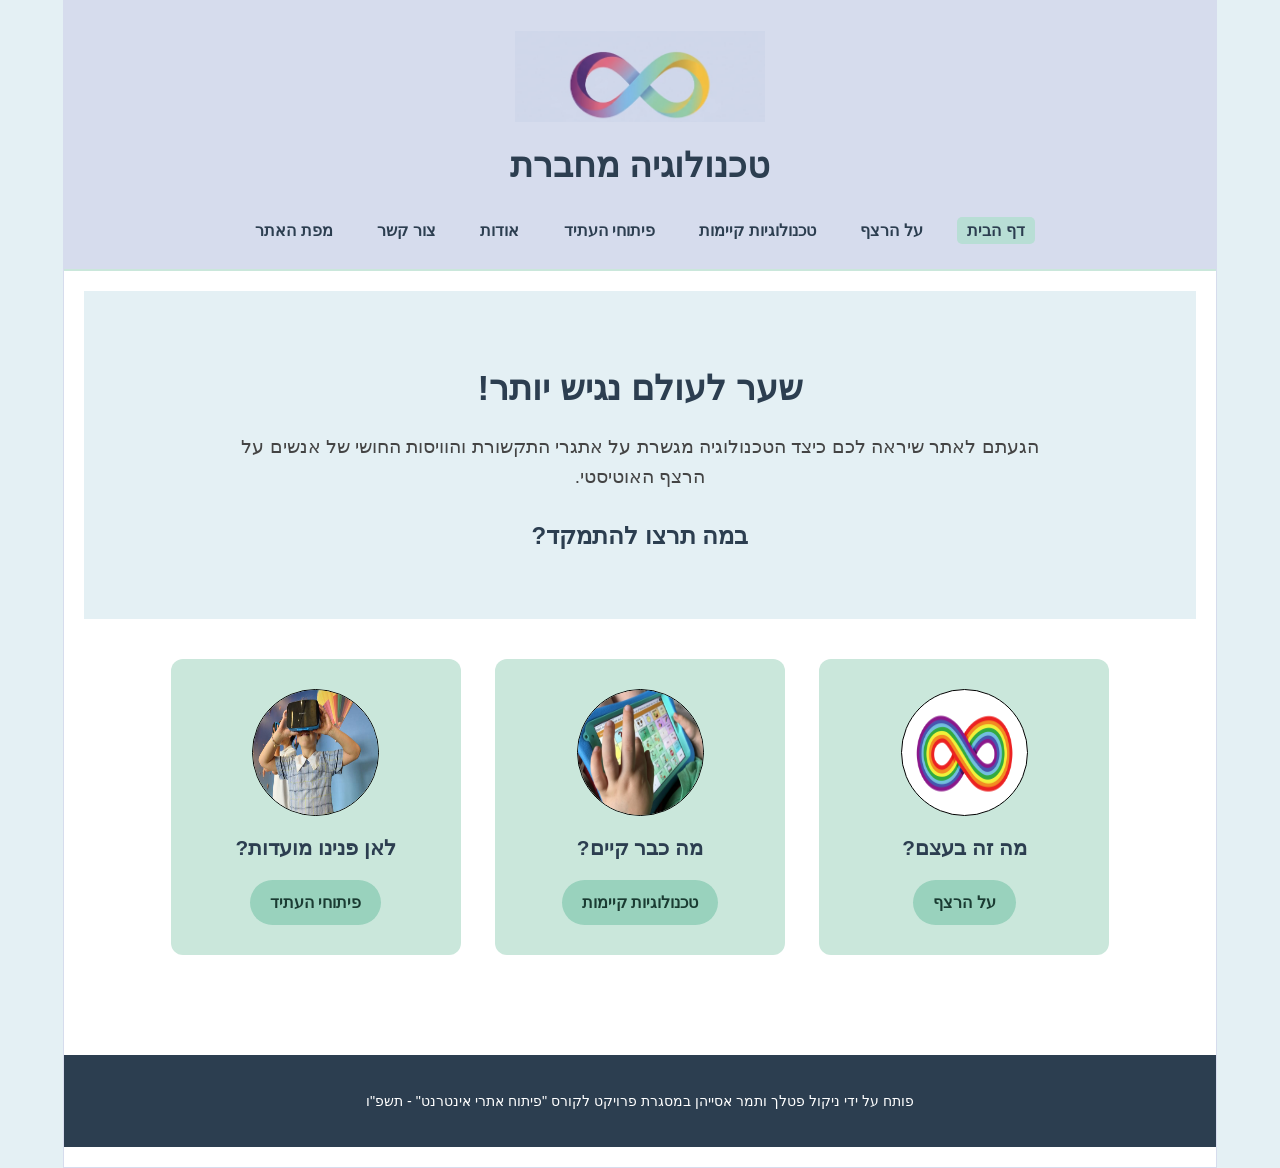
<file: index.html>
﻿<!DOCTYPE html>

<!-- הערה לאוהד-חשוב!!!!: מחקנו את שמות התיקיות images וגם styles מכל הניתובים, כי בהעלאה לgit אפשר להעלות רק קבצים בודדים והוא לא יכול לגשת לתיקייה המקורית -->


<html lang="he" dir="rtl">
<head>
    <meta charset="utf-8" />
    <title>טכנולוגיה מחברת | דף הבית</title>
    <meta name="description" content="טכנולוגיה מחברת - פתרונות טכנולוגיים חדשניים לאנשים על הרצף האוטיסטי" />
    <meta name="keywords" content="אוטיזם, טכנולוגיה, נגישות, שילוב, הרצף האוטיסטי" />
    <meta name="author" content="השם שלך ושם השותפה" />
    <meta name="viewport" content="width=device-width, initial-scale=1.0, user-scalable=yes">


    <link rel="icon" href="logo.png" type="image/x-icon">
    <link href="myStyle.css" rel="stylesheet" />
</head>


<body>
<div id="container">


    <header class="site-header">
        <a href="index.html">
            <img src="logo.png" alt="לוגו טכנולוגיה מחברת" class="logo" />
        </a>
        
        <h1>טכנולוגיה מחברת</h1>
        
        <nav aria-label="ניווט ראשי">
            <ul class="nav-links">
                <li><a href="index.html" class="active">דף הבית</a></li>
                <li><a href="about_autism.html">על הרצף</a></li>
                <li><a href="existing-tech.html">טכנולוגיות קיימות</a></li>
                <li><a href="future-tech.html">פיתוחי העתיד</a></li>
                <li><a href="about.html">אודות</a></li>
                <li><a href="contactUs.html">צור קשר</a></li>
                <li><a href="siteMap.html">מפת האתר</a></li>
            </ul>
        </nav>
    </header>

    
    <main>

        
        <section class="intro-section">
            <h2>שער לעולם נגיש יותר!</h2>
            <p>הגעתם לאתר שיראה לכם כיצד הטכנולוגיה מגשרת על אתגרי התקשורת והוויסות החושי של אנשים על הרצף האוטיסטי.</p>
            <h3>במה תרצו להתמקד?</h3>
        </section>

        
        <section class="visual-menu">

            
            <article class="menu-item">
                <img src="MainPage_1.png" alt="סמל האינסוף הצבעוני של הרצף האוטיסטי בעיגול" />
                <h4>מה זה בעצם?</h4>
                <a href="about_autism.html" class="action-btn">על הרצף</a>
            </article>

        
            <article class="menu-item">
                <img src="MainPage_2.jpg" alt="ידיים של ילד מתפעלות לוח תקשורת ואפליקציית סמלים על גבי טאבלט" />
                <h4>מה כבר קיים?</h4>
                <a href="existing-tech.html" class="action-btn">טכנולוגיות קיימות</a>
            </article>

            
            <article class="menu-item">
                <img src="MainPage_3.jpg" alt="ילד חובש משקפי מציאות מדומה על רקע כדורים פורחים" />
                <h4>לאן פנינו מועדות?</h4>
                <a href="future-tech.html" class="action-btn">פיתוחי העתיד</a>
            </article>


        </section>


    </main>


    <footer>
        <p>פותח על ידי ניקול פטלך ותמר אסייהן במסגרת פרויקט לקורס "פיתוח אתרי אינטרנט" - תשפ"ו</p>
    </footer>


</div>
</body>
</html>
</file>
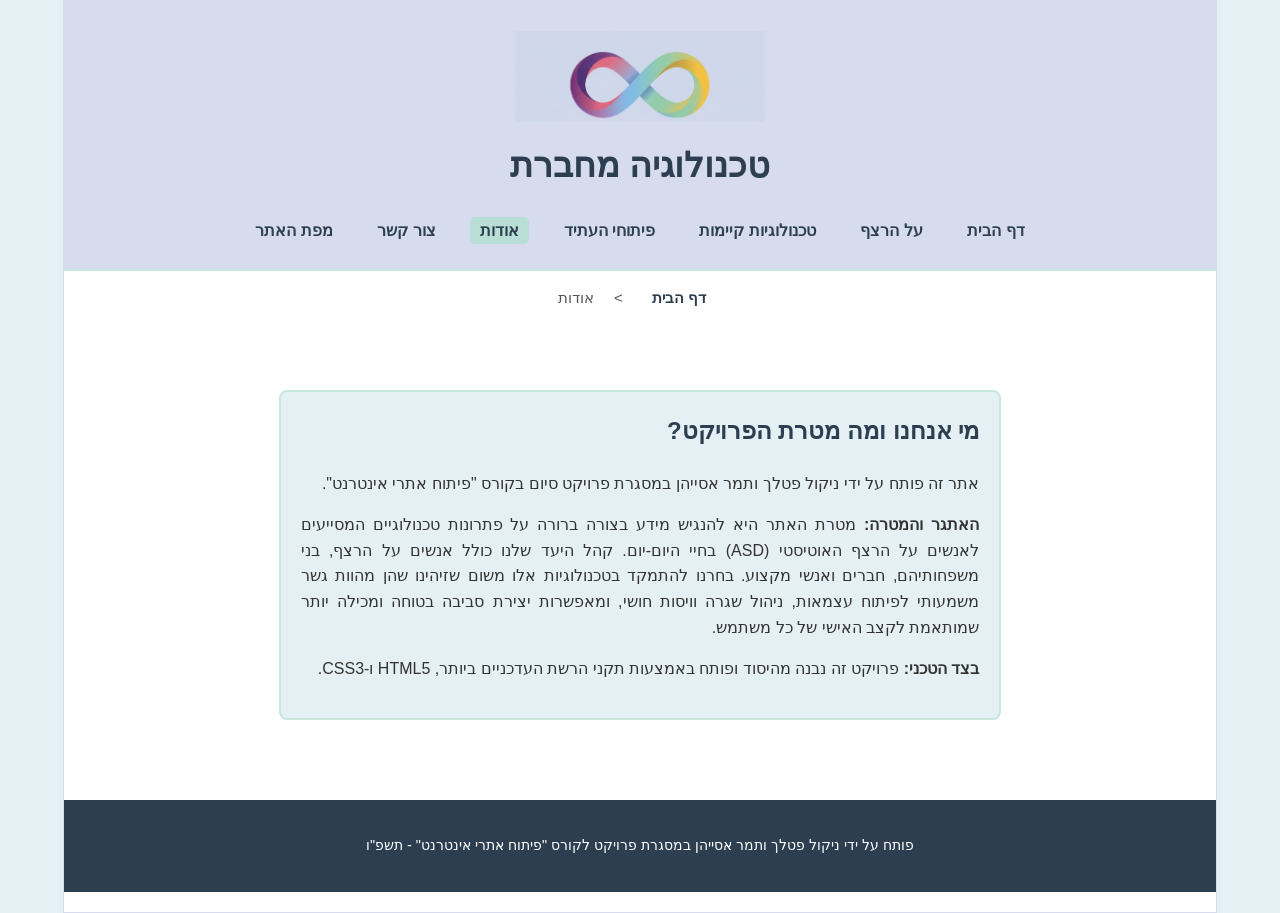
<file: about.html>
<!DOCTYPE html>

<!-- הערה לאוהד-חשוב!!!!: מחקנו את שמות התיקיות images וגם styles מכל הניתובים, כי בהעלאה לgit אפשר להעלות רק קבצים בודדים והוא לא יכול לגשת לתיקייה המקורית -->

<html lang="he" dir="rtl">
<head>
    <meta charset="utf-8" />
    <title>טכנולוגיה מחברת | אודות</title>
    <meta name="description" content="מידע על מפתחות האתר, מטרת הפרויקט וקהל היעד של טכנולוגיה מחברת." />
    <meta name="keywords" content="אודות, טכנולוגיה מחברת, נגישות, אוטיזם" />
    <meta name="author" content="ניקול פטלך ותמר אסייהן" />
    <meta name="viewport" content="width=device-width, initial-scale=1.0, user-scalable=yes" />

    <link rel="icon" href="logo.png" type="image/x-icon" />
    <link href="myStyle.css" rel="stylesheet" />
</head>

<body>
<div id="container">

    <header class="site-header">
        <a href="index.html">
            <img src="logo.png" alt="לוגו טכנולוגיה מחברת" class="logo" />
        </a>

        <h1>טכנולוגיה מחברת</h1>

        <nav aria-label="ניווט ראשי">
            <ul class="nav-links">
                <li><a href="index.html">דף הבית</a></li>
                <li><a href="about_autism.html">על הרצף</a></li>
                <li><a href="existing-tech.html">טכנולוגיות קיימות</a></li>
                <li><a href="future-tech.html">פיתוחי העתיד</a></li>
                <li><a href="about.html" class="active">אודות</a></li>
                <li><a href="contactUs.html">צור קשר</a></li>
                <li><a href="siteMap.html">מפת האתר</a></li>
            </ul>
        </nav>
    </header>

    <nav aria-label="פירורי לחם" class="breadcrumbs">
        <ul>
            <li><a href="index.html">דף הבית</a></li>
            <li>&gt;</li>
            <li>אודות</li>
        </ul>
    </nav>

    <main>
        <section class="white-box about-box">
            <h2>מי אנחנו ומה מטרת הפרויקט?</h2>

            <p>
                אתר זה פותח על ידי ניקול פטלך ותמר אסייהן במסגרת פרויקט סיום בקורס "פיתוח אתרי אינטרנט".
            </p>

            <p>
                <strong>האתגר והמטרה:</strong> מטרת האתר היא להנגיש מידע בצורה ברורה על פתרונות טכנולוגיים המסייעים לאנשים על הרצף האוטיסטי (ASD) בחיי היום-יום. קהל היעד שלנו כולל אנשים על הרצף, בני משפחותיהם, חברים ואנשי מקצוע. בחרנו להתמקד בטכנולוגיות אלו משום שזיהינו שהן מהוות גשר משמעותי לפיתוח עצמאות, ניהול שגרה וויסות חושי, ומאפשרות יצירת סביבה בטוחה ומכילה יותר שמותאמת לקצב האישי של כל משתמש.
            </p>

            <p>
                <strong>בצד הטכני:</strong> פרויקט זה נבנה מהיסוד ופותח באמצעות תקני הרשת העדכניים ביותר, HTML5 ו-CSS3.
            </p>
        </section>
    </main>

    <footer>
        <p>פותח על ידי ניקול פטלך ותמר אסייהן במסגרת פרויקט לקורס "פיתוח אתרי אינטרנט" - תשפ"ו</p>
    </footer>

</div>
</body>
</html>
</file>
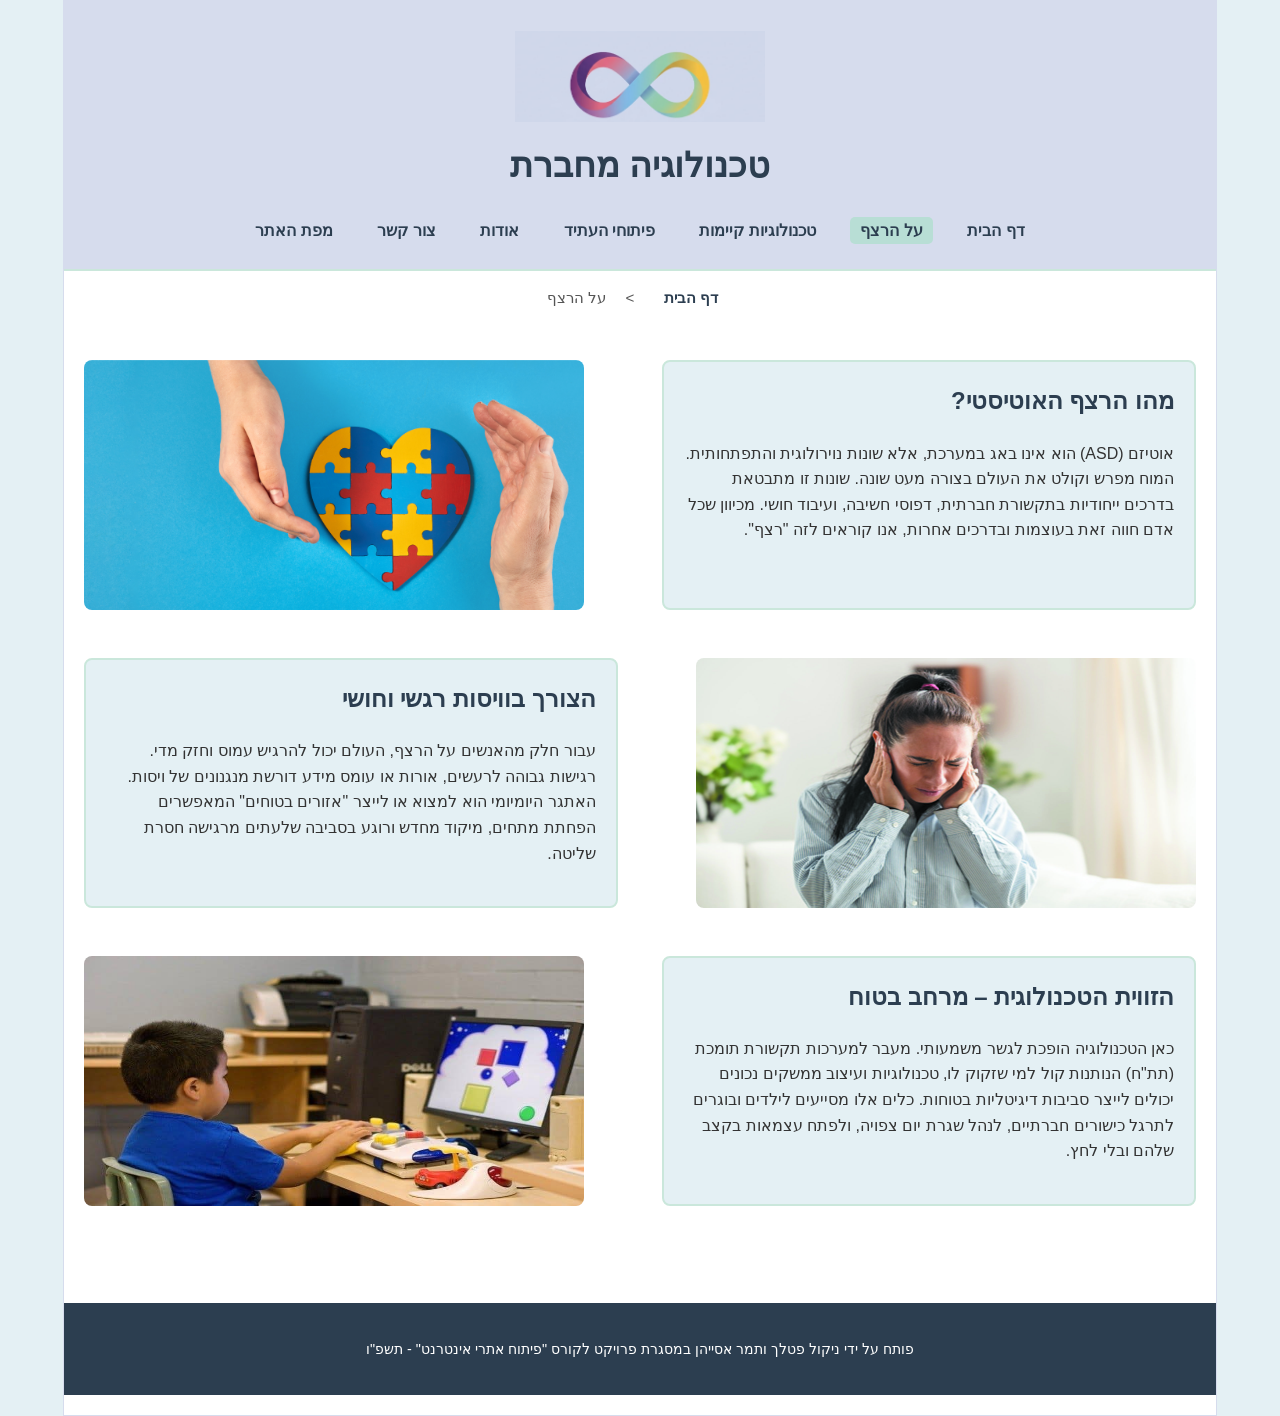
<file: about_autism.html>
<!DOCTYPE html>

<!-- הערה לאוהד-חשוב!!!!: מחקנו את שמות התיקיות images וגם styles מכל הניתובים, כי בהעלאה לgit אפשר להעלות רק קבצים בודדים והוא לא יכול לגשת לתיקייה המקורית -->

<html lang="he" dir="rtl">
<head>
    <meta charset="utf-8" />
    <title>טכנולוגיה מחברת | על הרצף</title>
    <meta name="description" content="הסבר על מאפייני הרצף האוטיסטי, הצורך בוויסות חושי והתפקיד של סביבה טכנולוגית בטוחה" />
    <meta name="keywords" content="אוטיזם, הרצף האוטיסטי, ויסות חושי, ויסות רגשי, נגישות" />
    <meta name="author" content="ניקול פטלך ותמר אסייהן" />
    <meta name="viewport" content="width=device-width, initial-scale=1.0, user-scalable=yes" />

    <link rel="icon" href="logo.png" type="image/x-icon" />
    <link href="myStyle.css" rel="stylesheet" />
</head>
<body>
<div id="container">

    <header class="site-header">
        <a href="index.html">
            <img src="logo.png" alt="לוגו טכנולוגיה מחברת" class="logo" />
        </a>

        <h1>טכנולוגיה מחברת</h1>

        <nav aria-label="ניווט ראשי">
            <ul class="nav-links">
                <li><a href="index.html">דף הבית</a></li>
                <li><a href="about_autism.html" class="active">על הרצף</a></li>
                <li><a href="existing-tech.html">טכנולוגיות קיימות</a></li>
                <li><a href="future-tech.html">פיתוחי העתיד</a></li>
                <li><a href="about.html">אודות</a></li>
                <li><a href="contactUs.html">צור קשר</a></li>
                <li><a href="siteMap.html">מפת האתר</a></li>
            </ul>
        </nav>
    </header>

    <nav aria-label="פירורי לחם" class="breadcrumbs">
        <ul>
            <li><a href="index.html">דף הבית</a></li>
            <li>&gt;</li>
            <li>על הרצף</li>
        </ul>
    </nav>

    <main>
        <section class="zigzag-row">
            <div class="white-box float-left">
                <h2>מהו הרצף האוטיסטי?</h2>
                <p>
                    אוטיזם (ASD) הוא אינו באג במערכת, אלא שונות נוירולוגית והתפתחותית.
                    המוח מפרש וקולט את העולם בצורה מעט שונה. שונות זו מתבטאת בדרכים ייחודיות בתקשורת חברתית, דפוסי חשיבה, ועיבוד חושי. מכיוון שכל אדם חווה זאת בעוצמות ובדרכים אחרות, אנו קוראים לזה "רצף".
                </p>
            </div>
            <img src="about_autism_1.jpg" alt="שתי ידיים עוטפות ומגינות על לב הבנוי מחלקי פאזל צבעוניים" class="side-img float-right" />
        </section>

        <section class="zigzag-row">
            <div class="white-box float-right">
                <h2>הצורך בוויסות רגשי וחושי</h2>
                <p>
                    עבור חלק מהאנשים על הרצף, העולם יכול להרגיש עמוס וחזק מדי. רגישות גבוהה לרעשים, אורות או עומס מידע דורשת מנגנונים של ויסות. האתגר היומיומי הוא למצוא או לייצר "אזורים בטוחים" המאפשרים הפחתת מתחים, מיקוד מחדש ורוגע בסביבה שלעתים מרגישה חסרת שליטה.
                </p>
            </div>
            <img src="about_autism_2.jpg" alt="אישה אוחזת בראשה ועוצמת עיניים בהבעת כאב עקב עומס חושי ורעש" class="side-img float-left" />
        </section>

        <section class="zigzag-row">
            <div class="white-box float-left">
                <h2>הזווית הטכנולוגית – מרחב בטוח</h2>
                <p>
                    כאן הטכנולוגיה הופכת לגשר משמעותי. מעבר למערכות תקשורת תומכת (תת"ח) הנותנות קול למי שזקוק לו, טכנולוגיות ועיצוב ממשקים נכונים יכולים לייצר סביבות דיגיטליות בטוחות. כלים אלו מסייעים לילדים ובוגרים לתרגל כישורים חברתיים, לנהל שגרת יום צפויה, ולפתח עצמאות בקצב שלהם ובלי לחץ.
                </p>
            </div>
            <img src="about_autism_3.jpg" alt="ילד יושב מול מחשב ומתרגל פעילות לימודית בסביבה מותאמת" class="side-img float-right" />
        </section>
    </main>

    <footer>
        <p>פותח על ידי ניקול פטלך ותמר אסייהן במסגרת פרויקט לקורס "פיתוח אתרי אינטרנט" - תשפ"ו</p>
    </footer>

</div>
</body>
</html>
</file>
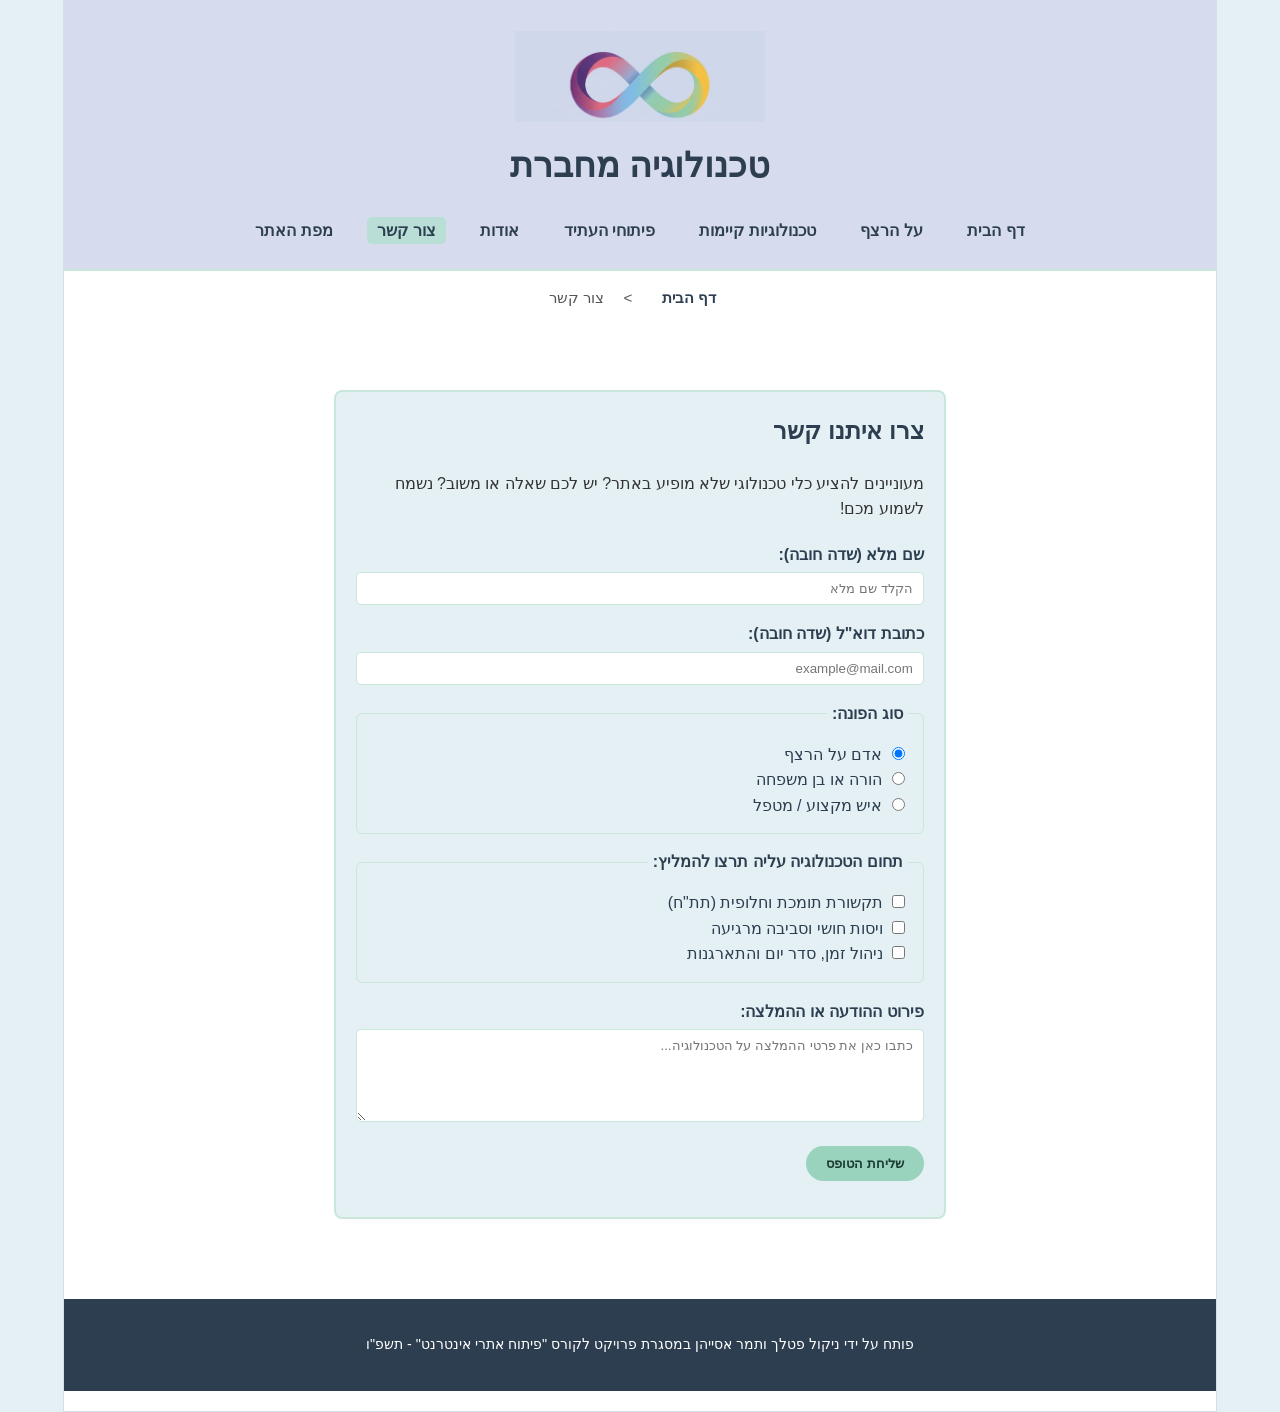
<file: contactUs.html>
<!DOCTYPE html>

<!-- הערה לאוהד-חשוב!!!!: מחקנו את שמות התיקיות images וגם styles מכל הניתובים, כי בהעלאה לgit אפשר להעלות רק קבצים בודדים והוא לא יכול לגשת לתיקייה המקורית -->

<html lang="he" dir="rtl">
<head>
    <meta charset="utf-8" />
    <title>טכנולוגיה מחברת | צור קשר</title>
    <meta name="description" content="יצירת קשר עם צוות אתר טכנולוגיה מחברת והמלצה על פתרונות טכנולוגיים חדשים" />
    <meta name="keywords" content="צור קשר, המלצה על טכנולוגיה, טכנולוגיה מחברת, משוב" />
    <meta name="author" content="ניקול פטלך ותמר אסייהן" />
    <meta name="viewport" content="width=device-width, initial-scale=1.0, user-scalable=yes" />

    <link rel="icon" href="logo.png" type="image/x-icon" />
    <link href="myStyle.css" rel="stylesheet" />
</head>
<body>
<div id="container">

    <header class="site-header">
        <a href="index.html">
            <img src="logo.png" alt="לוגו האתר טכנולוגיה מחברת" class="logo" />
        </a>
        <h1>טכנולוגיה מחברת</h1>

        <nav aria-label="ניווט ראשי">
            <ul class="nav-links">
                <li><a href="index.html">דף הבית</a></li>
                <li><a href="about_autism.html">על הרצף</a></li>
                <li><a href="existing-tech.html">טכנולוגיות קיימות</a></li>
                <li><a href="future-tech.html">פיתוחי העתיד</a></li>
                <li><a href="about.html">אודות</a></li>
                <li><a href="contactUs.html" class="active">צור קשר</a></li>
                <li><a href="siteMap.html">מפת האתר</a></li>
            </ul>
        </nav>
    </header>

    <nav aria-label="פירורי לחם" class="breadcrumbs">
        <ul>
            <li><a href="index.html">דף הבית</a></li>
            <li>&gt;</li>
            <li>צור קשר</li>
        </ul>
    </nav>

    <main>
        <section class="white-box contact-box">
            <h2>צרו איתנו קשר</h2>
            <p>מעוניינים להציע כלי טכנולוגי שלא מופיע באתר? יש לכם שאלה או משוב? נשמח לשמוע מכם!</p>

            <form action="#" method="post">
                <input type="hidden" id="myEmail" name="name" value="yourMail@gmail.com" />

                <p>
                    <label for="fullName">שם מלא (שדה חובה):</label><br />
                    <input type="text" id="fullName" name="fullName" placeholder="הקלד שם מלא" required />
                </p>

                <p>
                    <label for="userEmail">כתובת דוא"ל (שדה חובה):</label><br />
                    <input type="email" id="userEmail" name="userEmail" placeholder="example@mail.com" required />
                </p>

                <fieldset>
                    <legend>סוג הפונה:</legend>
                    <label for="role1">
                        <input type="radio" id="role1" name="userRole" value="autistic" checked />
                        אדם על הרצף
                    </label><br />
                    <label for="role2">
                        <input type="radio" id="role2" name="userRole" value="parent" />
                        הורה או בן משפחה
                    </label><br />
                    <label for="role3">
                        <input type="radio" id="role3" name="userRole" value="professional" />
                        איש מקצוע / מטפל
                    </label>
                </fieldset>

                <fieldset>
                    <legend>תחום הטכנולוגיה עליה תרצו להמליץ:</legend>
                    <label for="topic1">
                        <input type="checkbox" id="topic1" name="interest" value="aac" />
                        תקשורת תומכת וחלופית (תת"ח)
                    </label><br />
                    <label for="topic2">
                        <input type="checkbox" id="topic2" name="interest" value="sensory" />
                        ויסות חושי וסביבה מרגיעה
                    </label><br />
                    <label for="topic3">
                        <input type="checkbox" id="topic3" name="interest" value="routine" />
                        ניהול זמן, סדר יום והתארגנות
                    </label>
                </fieldset>

                <p>
                    <label for="messageText">פירוט ההודעה או ההמלצה:</label><br />
                    <textarea id="messageText" name="messageText" rows="5" placeholder="כתבו כאן את פרטי ההמלצה על הטכנולוגיה..."></textarea>
                </p>

                <p>
                    <input type="submit" id="sendForm" value="שליחת הטופס" class="action-btn" />
                </p>

                <div id="feedback"></div>
            </form>
        </section>
    </main>

    <footer>
        <p>פותח על ידי ניקול פטלך ותמר אסייהן במסגרת פרויקט לקורס "פיתוח אתרי אינטרנט" - תשפ"ו</p>
    </footer>

</div>
</body>
</html>
</file>
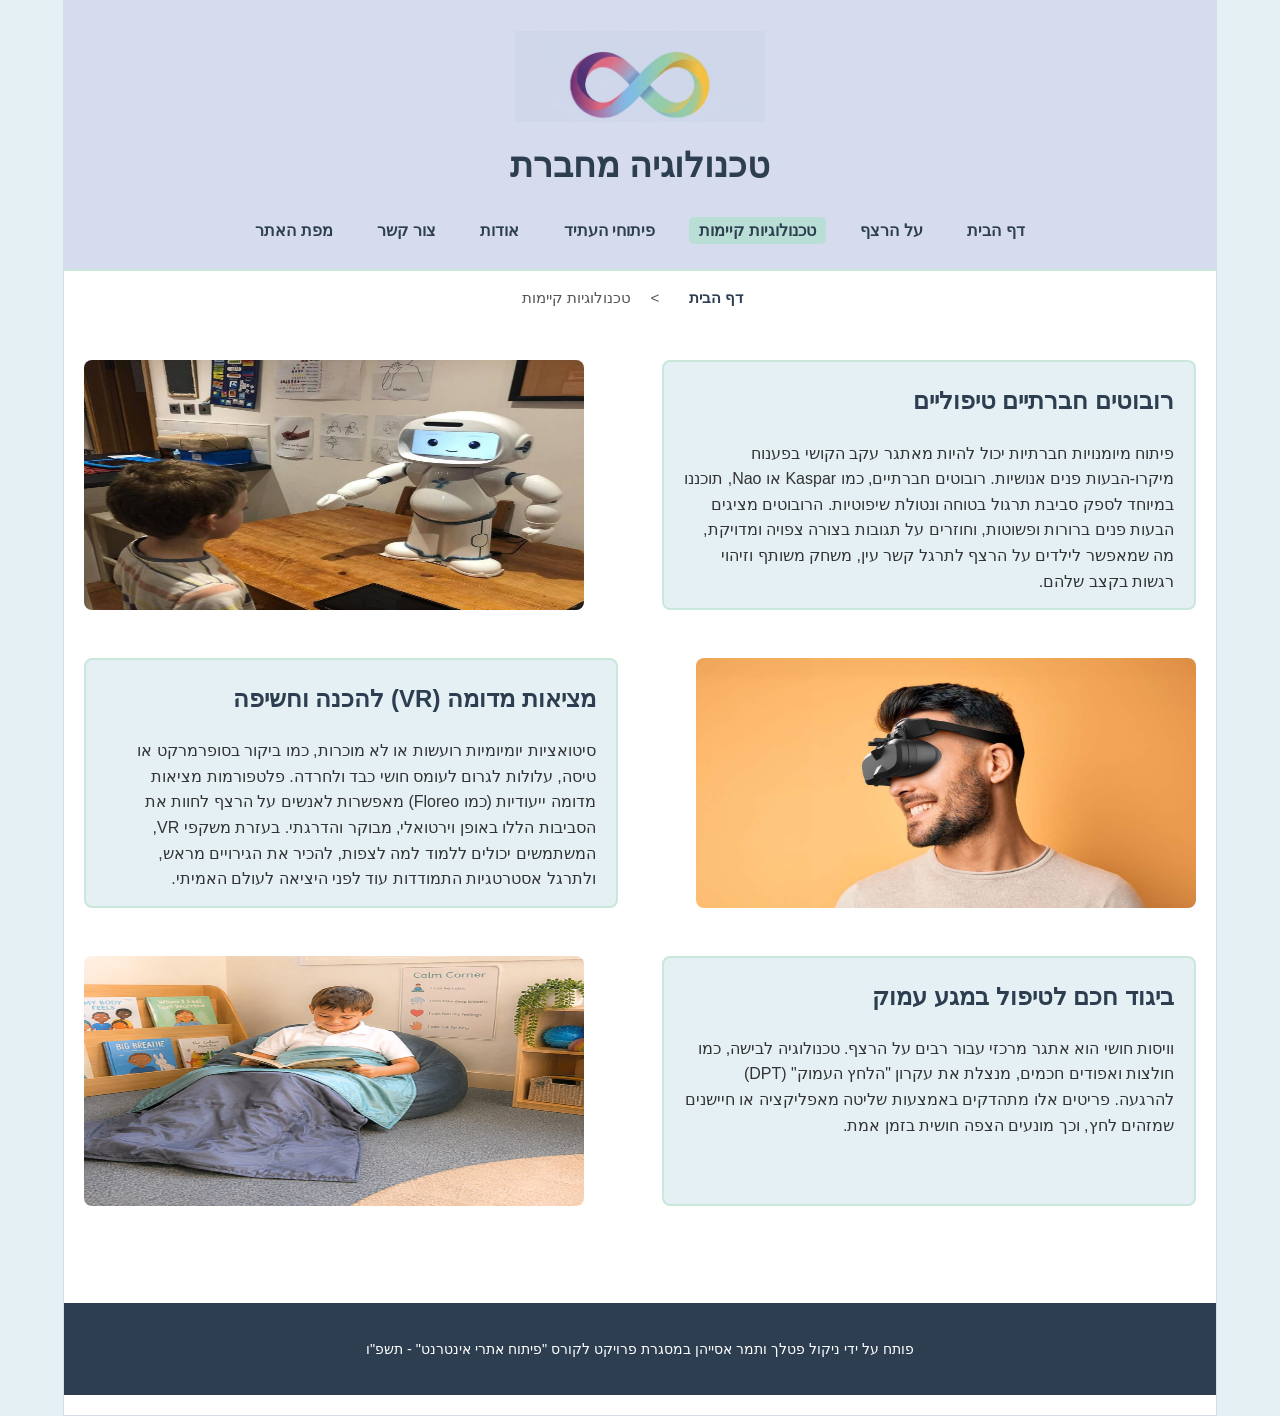
<file: existing-tech.html>
<!DOCTYPE html>

<!-- הערה לאוהד-חשוב!!!!: מחקנו את שמות התיקיות images וגם styles מכל הניתובים, כי בהעלאה לgit אפשר להעלות רק קבצים בודדים והוא לא יכול לגשת לתיקייה המקורית -->


<html lang="he" dir="rtl">
<head>
    <meta charset="utf-8" />
    <title>טכנולוגיה מחברת | טכנולוגיות קיימות</title>
    <meta name="description" content="טכנולוגיות חכמות וקיימות המסייעות לאנשים על הרצף האוטיסטי" />
    <meta name="keywords" content="טכנולוגיות קיימות, רובוטים חברתיים, מציאות מדומה, ביגוד חכם, ויסות חושי" />
    <meta name="author" content="ניקול פטלך ותמר אסייהן" />
    <meta name="viewport" content="width=device-width, initial-scale=1.0, user-scalable=yes" />

    <link rel="icon" href="images/logo.png" type="image/x-icon" />
    <link href="myStyle.css" rel="stylesheet" />
 
</head>

<body>
<div id="container">

    <header class="site-header">
        <a href="index.html">
            <img src="logo.png" alt="לוגו טכנולוגיה מחברת" class="logo" />
        </a>

        <h1>טכנולוגיה מחברת</h1>

        <nav aria-label="ניווט ראשי">
            <ul class="nav-links">
                <li><a href="index.html">דף הבית</a></li>
                <li><a href="about_autism.html">על הרצף</a></li>
                <li><a href="existing-tech.html" class="active">טכנולוגיות קיימות</a></li>
                <li><a href="future-tech.html">פיתוחי העתיד</a></li>
                <li><a href="about.html">אודות</a></li>
                <li><a href="contactUs.html">צור קשר</a></li>
                <li><a href="siteMap.html">מפת האתר</a></li>
            </ul>
        </nav>
    </header>

    <nav aria-label="פירורי לחם" class="breadcrumbs">
        <ul>
            <li><a href="index.html">דף הבית</a></li>
            <li>&gt;</li>
            <li>טכנולוגיות קיימות</li>
        </ul>
    </nav>

    <main>
        <section class="zigzag-row">
            <div class="white-box">
                <h2>רובוטים חברתיים טיפוליים</h2>
                <p>
                    פיתוח מיומנויות חברתיות יכול להיות מאתגר עקב הקושי בפענוח מיקרו-הבעות פנים אנושיות.
                    רובוטים חברתיים, כמו Kaspar או Nao, תוכננו במיוחד לספק סביבת תרגול בטוחה ונטולת שיפוטיות.
                    הרובוטים מציגים הבעות פנים ברורות ופשוטות, וחוזרים על תגובות בצורה צפויה ומדויקת,
                    מה שמאפשר לילדים על הרצף לתרגל קשר עין, משחק משותף וזיהוי רגשות בקצב שלהם.
                </p>
            </div>
            <img src="existing_tech_1.jpg" alt="ילד יושב ליד שולחן ומתקשר עם רובוט חברתי קטן בעל פנים דיגיטליות" class="side-img" />
        </section>

        <section class="zigzag-row">
            <div class="white-box">
                <h2>מציאות מדומה (VR) להכנה וחשיפה</h2>
                <p>
                    סיטואציות יומיומיות רועשות או לא מוכרות, כמו ביקור בסופרמרקט או טיסה, עלולות לגרום לעומס חושי כבד ולחרדה.
                    פלטפורמות מציאות מדומה ייעודיות (כמו Floreo) מאפשרות לאנשים על הרצף לחוות את הסביבות הללו באופן וירטואלי,
                    מבוקר והדרגתי. בעזרת משקפי VR, המשתמשים יכולים ללמוד למה לצפות, להכיר את הגירויים מראש,
                    ולתרגל אסטרטגיות התמודדות עוד לפני היציאה לעולם האמיתי.
                </p>
            </div>
            <img src="existing_tech_2.jpg" alt="גבר מרכיב משקפי מציאות מדומה ומחייך במהלך התנסות ותרגול" class="side-img" />
        </section>

        <section class="zigzag-row">
            <div class="white-box">
                <h2>ביגוד חכם לטיפול במגע עמוק</h2>
                <p>
                    וויסות חושי הוא אתגר מרכזי עבור רבים על הרצף. טכנולוגיה לבישה, כמו חולצות ואפודים חכמים, מנצלת את עקרון "הלחץ העמוק" (DPT) להרגעה. פריטים אלו מתהדקים באמצעות שליטה מאפליקציה או חיישנים שמזהים לחץ, וכך מונעים הצפה חושית בזמן אמת.
                </p>
            </div>
            <img src="existing_tech_3.png" alt="ילד נח על פוף בפינת קריאה ומכוסה בשמיכת לחץ עמוק לוויסות חושי" class="side-img" />
        </section>
    </main>

    <footer>
        <p>פותח על ידי ניקול פטלך ותמר אסייהן במסגרת פרויקט לקורס "פיתוח אתרי אינטרנט" - תשפ"ו</p>
    </footer>

</div>
</body>
</html>
</file>
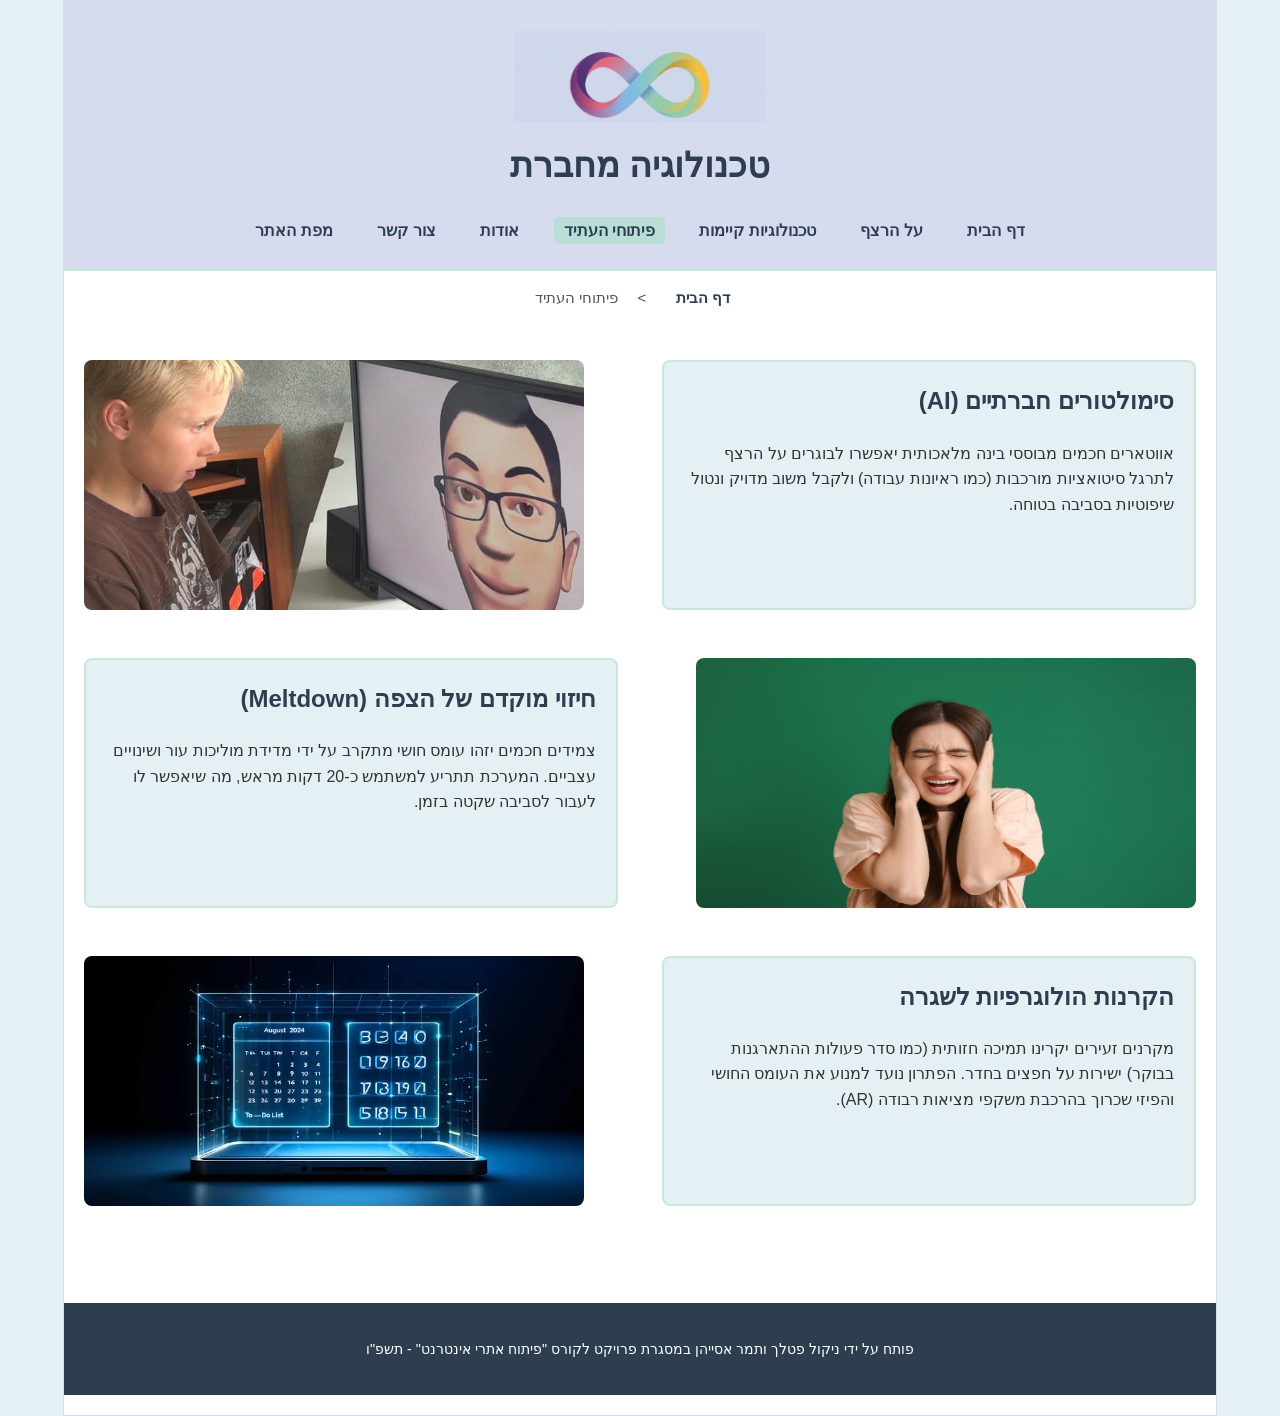
<file: future-tech.html>
<!DOCTYPE html>

<!-- הערה לאוהד-חשוב!!!!: מחקנו את שמות התיקיות images וגם styles מכל הניתובים, כי בהעלאה לgit אפשר להעלות רק קבצים בודדים והוא לא יכול לגשת לתיקייה המקורית -->


<html lang="he" dir="rtl">
<head>
    <meta charset="utf-8" />
    <title>טכנולוגיה מחברת | פיתוחי העתיד</title>
    <meta name="description" content="הצצה לטכנולוגיות המחר המסייעות לאנשים על הרצף האוטיסטי" />
    <meta name="keywords" content="פיתוחי העתיד, בינה מלאכותית, חיזוי עומס, הולוגרמות, אוטיזם" />
    <meta name="author" content="ניקול פטלך ותמר אסייהן" />
    <meta name="viewport" content="width=device-width, initial-scale=1.0, user-scalable=yes" />

    <link rel="icon" href="images/logo.png" type="image/x-icon" />
    <link href="myStyle.css" rel="stylesheet" />
    
</head>

<body>
<div id="container">

    <header class="site-header">
        <a href="index.html">
            <img src="logo.png" alt="לוגו טכנולוגיה מחברת" class="logo" />
        </a>

        <h1>טכנולוגיה מחברת</h1>

        <nav aria-label="ניווט ראשי">
            <ul class="nav-links">
                <li><a href="index.html">דף הבית</a></li>
                <li><a href="about_autism.html">על הרצף</a></li>
                <li><a href="existing-tech.html">טכנולוגיות קיימות</a></li>
                <li><a href="future-tech.html" class="active">פיתוחי העתיד</a></li>
                <li><a href="about.html">אודות</a></li>
                <li><a href="contactUs.html">צור קשר</a></li>
                <li><a href="siteMap.html">מפת האתר</a></li>
            </ul>
        </nav>
    </header>

    <nav aria-label="פירורי לחם" class="breadcrumbs">
        <ul>
            <li><a href="index.html">דף הבית</a></li>
            <li>&gt;</li>
            <li>פיתוחי העתיד</li>
        </ul>
    </nav>

    <main>
        <section class="zigzag-row">
            <div class="white-box">
                <h2>סימולטורים חברתיים (AI)</h2>
                <p>
                    אווטארים חכמים מבוססי בינה מלאכותית יאפשרו לבוגרים על הרצף לתרגל סיטואציות מורכבות (כמו ראיונות עבודה) ולקבל משוב מדויק ונטול שיפוטיות בסביבה בטוחה.
                </p>
            </div>
            <img src="future_tech_1.jpg" alt="ילד מביט במסך ומנהל שיחה ותרגול מול דמות אווטאר ממוחשבת" class="side-img" />
        </section>

        <section class="zigzag-row">
            <div class="white-box">
                <h2>חיזוי מוקדם של הצפה (Meltdown)</h2>
                <p>
                    צמידים חכמים יזהו עומס חושי מתקרב על ידי מדידת מוליכות עור ושינויים עצביים. המערכת תתריע למשתמש כ-20 דקות מראש, מה שיאפשר לו לעבור לסביבה שקטה בזמן.
                </p>
            </div>
            <img src="future_tech_2.jpg" alt="אישה סוגרת את אוזניה בשתי ידיה כדי להתמודד עם הצפה חושית מתקרבת" class="side-img" />
        </section>

        <section class="zigzag-row">
            <div class="white-box">
                <h2>הקרנות הולוגרפיות לשגרה</h2>
                <p>
                    מקרנים זעירים יקרינו תמיכה חזותית (כמו סדר פעולות ההתארגנות בבוקר) ישירות על חפצים בחדר. הפתרון נועד למנוע את העומס החושי והפיזי שכרוך בהרכבת משקפי מציאות רבודה (AR).
                </p>
            </div>
            <img src="future_tech_3.jpg" alt="ממשק הולוגרפי תלת-ממדי עתידני של לוח זמנים המוקרן מעל מחשב נייד" class="side-img" />
        </section>
    </main>

    <footer>
        <p>פותח על ידי ניקול פטלך ותמר אסייהן במסגרת פרויקט לקורס "פיתוח אתרי אינטרנט" - תשפ"ו</p>
    </footer>

</div>
</body>
</html>
</file>
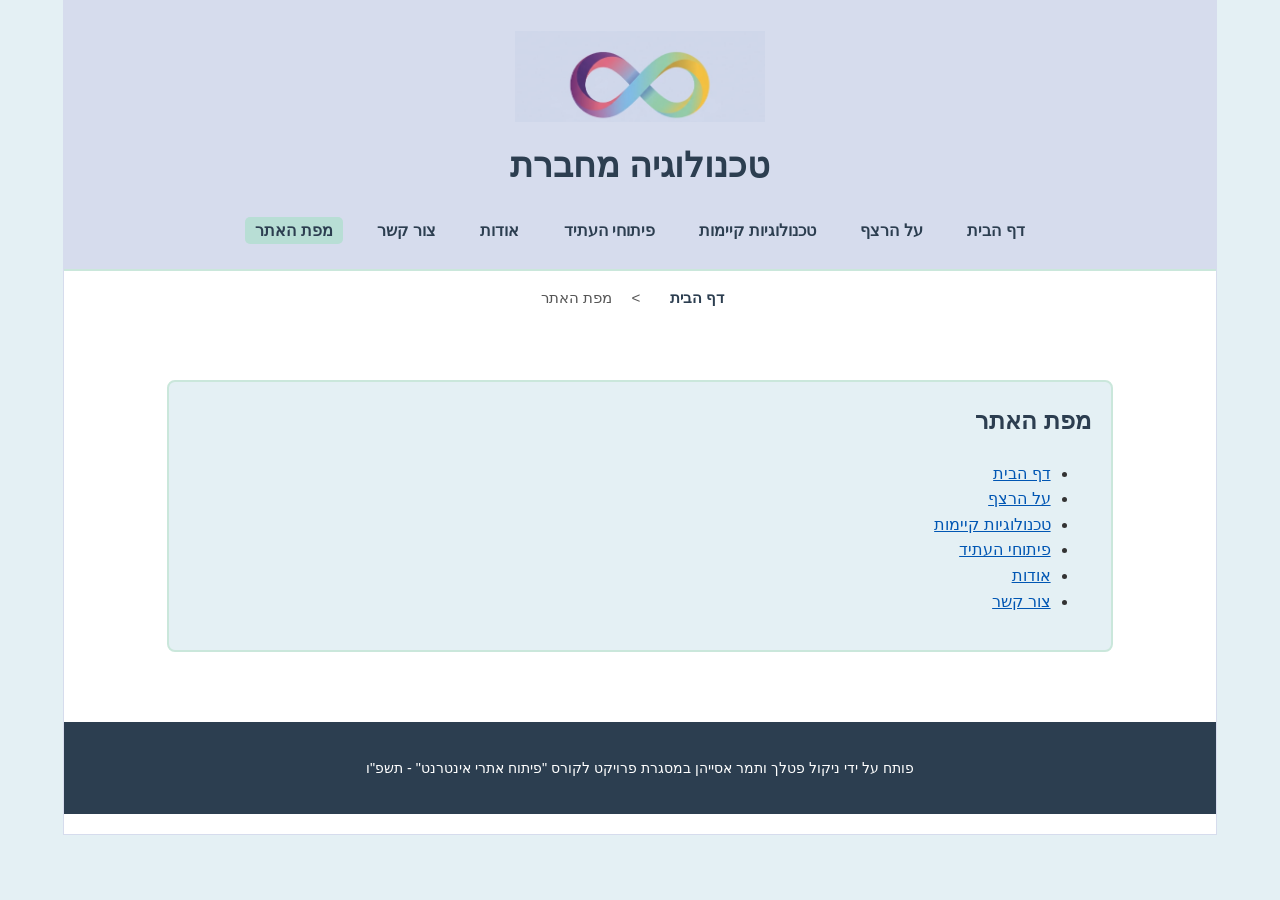
<file: siteMap.html>
<!DOCTYPE html>

<!-- הערה לאוהד-חשוב!!!!: מחקנו את שמות התיקיות images וגם styles מכל הניתובים, כי בהעלאה לgit אפשר להעלות רק קבצים בודדים והוא לא יכול לגשת לתיקייה המקורית -->


<html lang="he" dir="rtl">
<head>
    <meta charset="utf-8" />
    <title>טכנולוגיה מחברת | מפת האתר</title>
    <meta name="description" content="מפת האתר טכנולוגיה מחברת - פריסה היררכית של כל דפי האתר" />
    <meta name="keywords" content="מפת אתר, ניווט, טכנולוגיה מחברת, היררכיה" />
    <meta name="author" content="ניקול פטלך ותמר אסייהן" />
    <meta name="viewport" content="width=device-width, initial-scale=1.0, user-scalable=yes" />

    <link rel="icon" href="favicon.ico.png" type="image/x-icon" />
    <link href="myStyle.css" rel="stylesheet" />
</head>
<body>
<div id="container">

    <header class="site-header">
        <a href="index.html">
            <img src="logo.png" alt="לוגו האתר טכנולוגיה מחברת" class="logo" />
        </a>
        <h1>טכנולוגיה מחברת</h1>

        <nav aria-label="ניווט ראשי">
            <ul class="nav-links">
                <li><a href="index.html">דף הבית</a></li>
                <li><a href="about_autism.html">על הרצף</a></li>
                <li><a href="existing-tech.html">טכנולוגיות קיימות</a></li>
                <li><a href="future-tech.html">פיתוחי העתיד</a></li>
                <li><a href="about.html">אודות</a></li>
                <li><a href="contactUs.html">צור קשר</a></li>
                <li><a href="siteMap.html" class="active">מפת האתר</a></li>
            </ul>
        </nav>
    </header>

    <nav aria-label="פירורי לחם" class="breadcrumbs">
        <ul>
            <li><a href="index.html">דף הבית</a></li>
            <li>&gt;</li>
            <li>מפת האתר</li>
        </ul>
    </nav>

    <main>
        <section class="white-box" style="margin: 20px auto; width: 85%;">
            <h2>מפת האתר</h2>
            <ul class="sitemap-list">
                <li><a href="index.html">דף הבית</a></li>
                <li><a href="about_autism.html">על הרצף</a></li>
                <li><a href="existing-tech.html">טכנולוגיות קיימות</a></li>
                <li><a href="future-tech.html">פיתוחי העתיד</a></li>
                <li><a href="about.html">אודות</a></li>
                <li><a href="contactUs.html">צור קשר</a></li>
            </ul>
        </section>
    </main>

    <footer>
        <p>פותח על ידי ניקול פטלך ותמר אסייהן במסגרת פרויקט לקורס "פיתוח אתרי אינטרנט" - תשפ"ו</p>
    </footer>

</div>
</body>
</html>
</file>
<file: myStyle.css>
﻿body {
    direction: rtl;
    font-family: "Segoe UI", Tahoma, Geneva, Verdana, sans-serif;
    background-color: #E4F0F4;
    margin: 0;
    padding: 0;
    color: #333333;
    line-height: 1.6;
}

#container {
    width: 90%;
    max-width: 1200px;
    margin: 0 auto;
    background-color: #ffffff;
    border: 1px solid #D6DCED;
    padding-bottom: 20px;
}

a {
    text-decoration: none;
    color: #2c3e50;
}

header, .site-header {
    text-align: center;
    padding: 30px 20px 20px 20px;
    background-color: #D6DCED;
    border-bottom: 2px solid #CAE7DB;
}

header img.logo, .site-header img.logo {
    width: 250px;
    height: auto;
    display: block;
    margin: 0 auto 15px auto;
}

header h1, .site-header h1 {
    font-size: 2.2em;
    color: #2c3e50;
    margin: 0 0 20px 0;
}

nav ul, .nav-links {
    list-style-type: none;
    padding: 0;
    margin: 0;
    text-align: center;
}

nav ul li, .nav-links li {
    display: inline-block;
    margin: 5px 10px;
}

nav ul li a, .nav-links a {
    font-weight: bold;
    color: #2c3e50;
    padding: 5px 10px;
    border-radius: 5px;
}

.nav-links a.active {
    background-color: #B8DED5;
    color: #2c3e50;
}

.breadcrumbs {
    padding: 10px 20px;
    margin-bottom: 15px;
}

.breadcrumbs ul {
    list-style-type: none;
    padding: 0;
    margin: 0;
}

.breadcrumbs ul li {
    display: inline-block;
    color: #555555;
    font-size: 0.95em;
    margin-left: 5px;
}

.breadcrumbs ul li a {
    color: #2c3e50;
    font-weight: bold;
}

.intro-section {
    text-align: center;
    padding: 40px 20px;
    background-color: #E4F0F4;
    margin-bottom: 30px;
}

.intro-section h2 {
    font-size: 2.2em;
    color: #2c3e50;
    margin-bottom: 15px;
}

.intro-section p {
    font-size: 1.2em;
    max-width: 800px;
    margin: 0 auto 20px auto;
    color: #444444;
}

.intro-section h3 {
    font-size: 1.5em;
    color: #2c3e50;
}

.visual-menu {
    text-align: center;
    padding: 0 20px 40px 20px;
}

.menu-item {
    display: inline-block;
    vertical-align: top;
    background-color: #CAE7DB;
    border-radius: 12px;
    padding: 30px 20px;
    text-align: center;
    width: 250px;
    margin: 10px 15px;
}

.menu-item img {
    width: 125px;
    height: 125px;
    background-color: #ffffff;
    border-radius: 50%;
    border: 1px solid black;
    margin: 0 auto 15px auto;
    display: block;
}

.menu-item h4 {
    font-size: 1.3em;
    color: #2c3e50;
    margin: 0 0 15px 0;
}

.action-btn {
    display: inline-block;
    background-color: #99D2BD;
    color: #1a3b32;
    padding: 10px 20px;
    border-radius: 25px;
    font-weight: bold;
    border: none;
    cursor: pointer;
}

main {
    padding: 20px;
}

.zigzag-row {
    display: inline-block;
    width: 100%;
    margin-bottom: 40px;
}

.white-box {
    background-color: #E4F0F4;
    width: 48%;
    padding: 20px;
    border: 2px solid #CAE7DB;
    border-radius: 8px;
    box-sizing: border-box;
}

.white-box h2 {
    margin-top: 0;
    color: #2c3e50;
}

.side-img {
    width: 45%;
    height: 250px;
    border-radius: 8px;
}

.zigzag-row:nth-child(odd) .white-box {
    float: right;
}

.zigzag-row:nth-child(odd) .side-img {
    float: left;
}

.zigzag-row:nth-child(even) .white-box {
    float: left;
}

.zigzag-row:nth-child(even) .side-img {
    float: right;
}

.zigzag-row .white-box {
    height: 250px;
}

.float-left {
    float: left;
}

.float-right {
    float: right;
}

.about-box {
    width: 65%;
    margin: 30px auto;
    float: none;
}

.about-box p {
    text-align: justify;
}

.contact-box {
    width: 55%;
    margin: 30px auto;
    float: none;
}

.contact-box form {
    margin-top: 20px;
}

.contact-box label {
    font-weight: bold;
    color: #2c3e50;
}

.contact-box input[type="text"],
.contact-box input[type="email"],
.contact-box textarea {
    width: 100%;
    padding: 8px 10px;
    margin-top: 5px;
    border: 1px solid #CAE7DB;
    border-radius: 5px;
    box-sizing: border-box;
    font-family: inherit;
}

.contact-box fieldset {
    border: 1px solid #CAE7DB;
    border-radius: 6px;
    padding: 15px;
    margin: 15px 0;
    box-sizing: border-box;
}

.contact-box fieldset legend {
    font-weight: bold;
    color: #2c3e50;
    padding: 0 5px;
}

.contact-box fieldset label {
    font-weight: normal;
}

footer {
    clear: both;
    text-align: center;
    padding: 20px;
    background-color: #2c3e50;
    color: #ffffff;
    font-size: 0.9em;
    margin-top: 30px;
}

.sitemap-list a {
    color: #0056b3;
    text-decoration: underline;
}

.sitemap-list a:hover {
    color: #003366;
}

.accessibility-icons {
    text-align: center;
    margin-top: 20px;
}

.icon-item {
    display: inline-block;
    vertical-align: top;
    margin: 10px 15px;
    text-align: center;
    width: 110px;
}

.icon-item img {
    width: 80px;
    height: 80px;
    border: 4px solid black;
    border-radius: 50%;
    padding: 8px;
    display: block;
    margin: 0 auto 8px auto;
    background-color: #ffffff;
}

.faded-icon {
    opacity: 0.3;
}

.icon-item p {
    font-size: 0.9em;
    font-weight: bold;
    color: #2c3e50;
    margin: 0;
}

.hidden-element {
    display: none;
}
</file>
